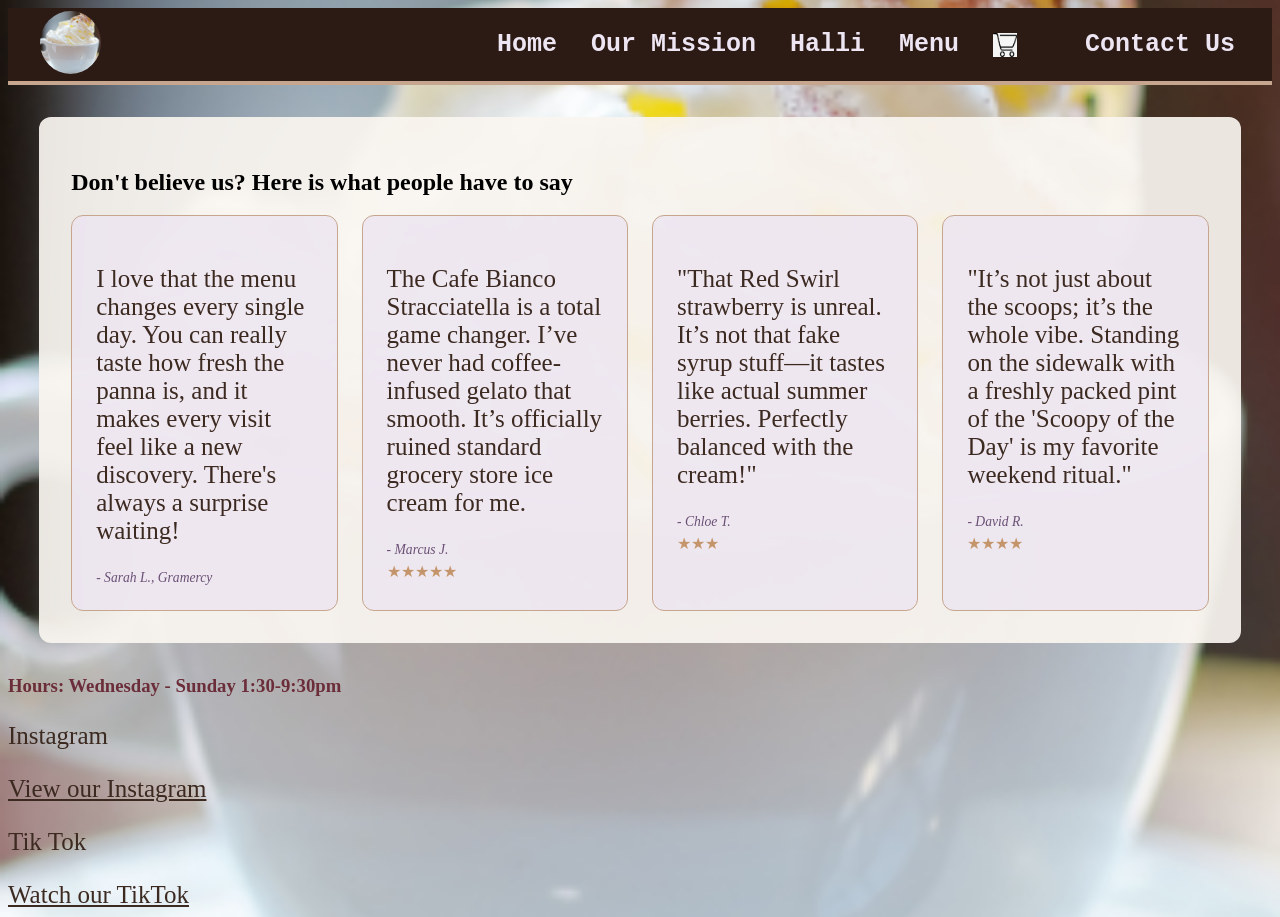
<file: index.html>
<!DOCTYPE html>
<html>
<head>

<title> Cafe Panna </title>
<meta charset="UTF-8"/>
<meta name="viewport" content="width=device-width, initial-scale=1.0"> 
<link rel="icon" type="image/png" href="images/CafePannaImage.png">

<link rel="stylesheet" href="CafePannaStyles.css"> 
</head>

<body>
<nav class="navbar">
    <div class="nav-logo">
        <img src="images/CafePannaImage.png" alt="Logo">
    </div>
    <ul class="navbar-links">
        <li><a href="index.html">Home</a></li>
        <li><a href="mission.html">Our Mission</a></li>
        <li><a href="specials.html">Halli</a></li>
        <li><a href="menu.html">Menu</a></li>
        <li><a href="menu.html"><img src="./images/shopping_cart.png" alt="cart" class="shopping_icon"></li>
        <li><a href="contact.html">Contact Us</a></li>
    </ul>

    <button class="hamburger" id="hamburger">
        <span class="bar"></span>
        <span class="bar"></span>
        <span class="bar"></span>
    </button>
</nav>

<div class="reviews">
    <h2> Don't believe us? Here is what people have to say</h2>
    
    <div class="reviews-container">
        <div class="review">
            <p> I love that the menu changes every single day. You can really taste how fresh the panna is, and it makes every visit feel like a new discovery. There's always a surprise waiting!</p>
            <span class="reviewer"> - Sarah L., Gramercy</span> 
        </div>    

        <div class="review">
            <p>The Cafe Bianco Stracciatella is a total game changer. I’ve never had coffee-infused gelato that smooth. It’s officially ruined standard grocery store ice cream for me.</p>
            <span class="reviewer"> - Marcus J. </span> 
            <span class="stars">★★★★★</span>
        </div> 
            
        <div class="review">
            <p>"That Red Swirl strawberry is unreal. It’s not that fake syrup stuff—it tastes like actual summer berries. Perfectly balanced with the cream!"</p>
            <span class="reviewer"> - Chloe T. </span> 
            <span class="stars">★★★</span>
        </div> 

        <div class="review">
            <p>"It’s not just about the scoops; it’s the whole vibe. Standing on the sidewalk with a freshly packed pint of the 'Scoopy of the Day' is my favorite weekend ritual."</p>
            <span class="reviewer"> - David R. </span> 
            <span class="stars">★★★★</span>
        </div> 
    </div>
</div>

<script src="CafePannaJavaScript.js"></script>

<footer>
    <h3> Hours: Wednesday - Sunday 1:30-9:30pm </h3>
    <p>Instagram</p>
    <a href="https://www.instagram.com/cafepanna/"> View our Instagram</a>
    <p>Tik Tok</p>
    <a href="https://www.tiktok.com/@caffepanna"> Watch our TikTok</a> 
</footer>
</body>
</html>
</file>
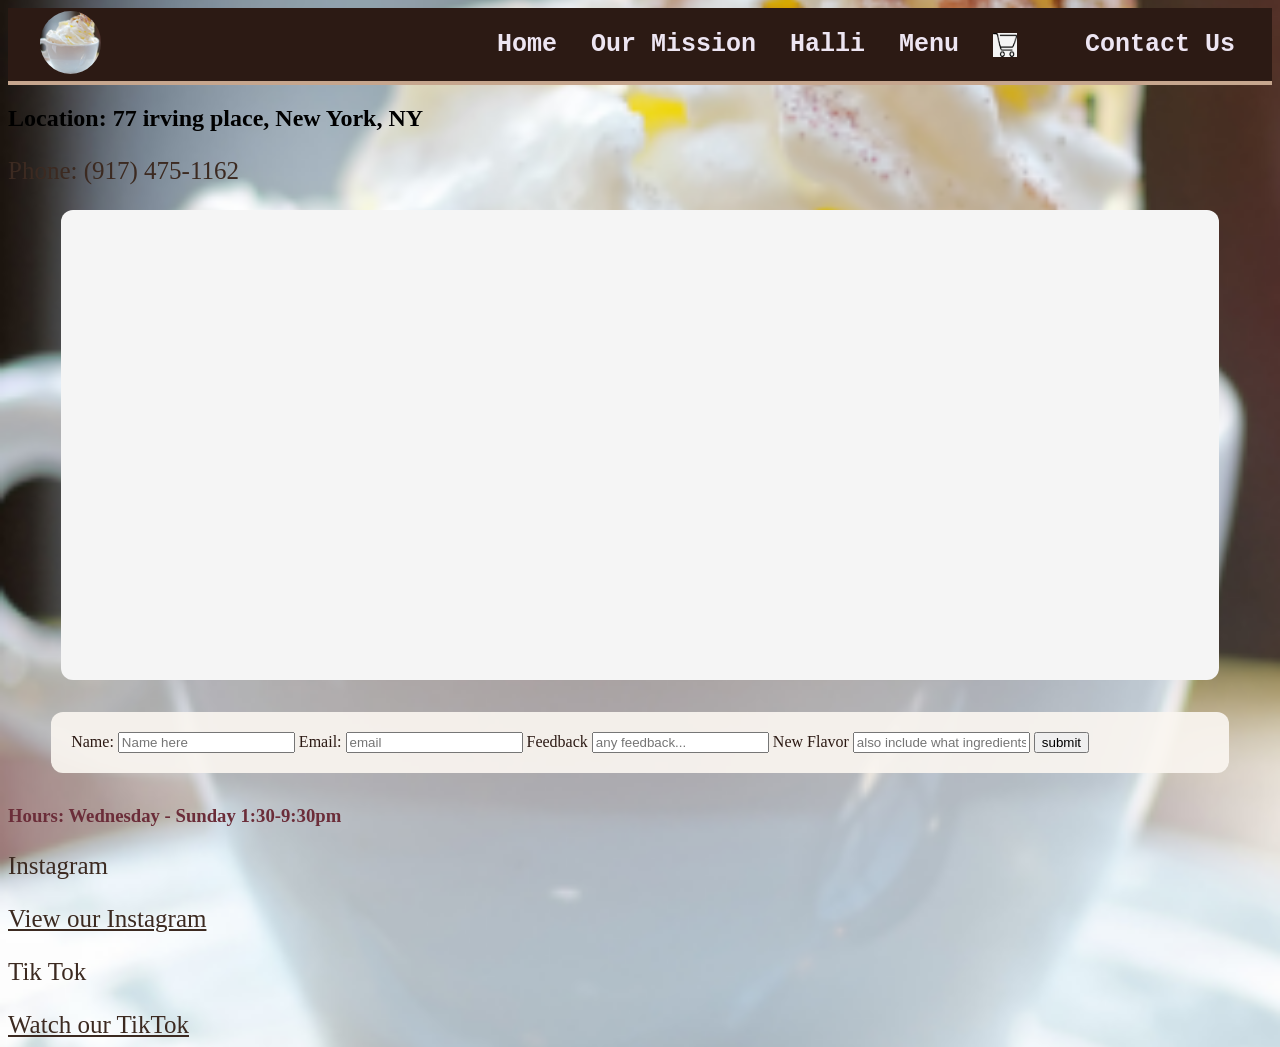
<file: contact.html>
<!DOCTYPE html>
<html>
<head>

<title> Cafe Panna </title>
<meta charset="UTF-8"/>
<meta name="viewport" content="width=device-width, initial-scale=1.0"> 
<link rel="icon" type="image/png" href="images/CafePannaImage.png">

<link rel="stylesheet" href="CafePannaStyles.css"> 
</head>

<body>
<nav class="navbar">
    <div class="nav-logo">
        <img src="images/CafePannaImage.png" alt="Logo">
    </div>
    <ul class="navbar-links">
        <li><a href="index.html">Home</a></li>
        <li><a href="mission.html">Our Mission</a></li>
        <li><a href="specials.html">Halli</a></li>
        <li><a href="menu.html">Menu</a></li>
        <li><a href="menu.html"><img src="./images/shopping_cart.png" alt="cart" class="shopping_icon"></li>
        <li><a href="contact.html">Contact Us</a></li>
    </ul>
    <button class="hamburger" id="hamburger">
        <span class="bar"></span>
        <span class="bar"></span>
        <span class="bar"></span>
    </button>
</nav>

<div class="CONTACTUS" id="contact">
    <h2>Location: 77 irving place, New York, NY</h2>
    <p> Phone: (917) 475-1162 </p>

    <iframe 
        src="https://www.google.com/maps/embed?pb=!1m18!1m12!1m3!1d3022.956627581165!2d-73.9897455241416!3d40.73549213583802!2m3!1f0!2f0!3f0!3m2!1i1024!2i768!4f13.1!3m3!1m2!1s0x89c259648946766d%3A0x66f6f709d0f419d2!2sCaff%C3%A8%20Panna!5e0!3m2!1sen!2sus!4v1709940000000!5m2!1sen!2sus" 
        width="100%" height="450" style="border:0;" 
        allowfullscreen="" 
        loading="lazy" 
        referrerpolicy="no-referrer-when-downgrade">
    </iframe>

    <!-- feedback form-->
    <div class="form">
        <form>
            <label for="name">Name: </label>
            <input type="text" id="name" placeholder="Name here">
            <label for="email"> Email: </label>
            <input type="text" id="email" placeholder="email" required>
            <label for="feedback"> Feedback </label> 
            <input type="text" id="message" placeholder="any feedback...">
            <label for="new-flavor"> New Flavor</label>
            <input type="text" id="new-flavor" placeholder="also include what ingredients you want to see us use for this">
            <input type="submit" value="submit">
        </form>
    </div>
</div>

<script src="CafePannaJavaScript.js"></script>

<footer>
    <h3> Hours: Wednesday - Sunday 1:30-9:30pm </h3>
    <p>Instagram</p>
    <a href="https://www.instagram.com/cafepanna/"> View our Instagram</a>
    <p>Tik Tok</p>
    <a href="https://www.tiktok.com/@caffepanna"> Watch our TikTok</a> 
</footer>
</file>
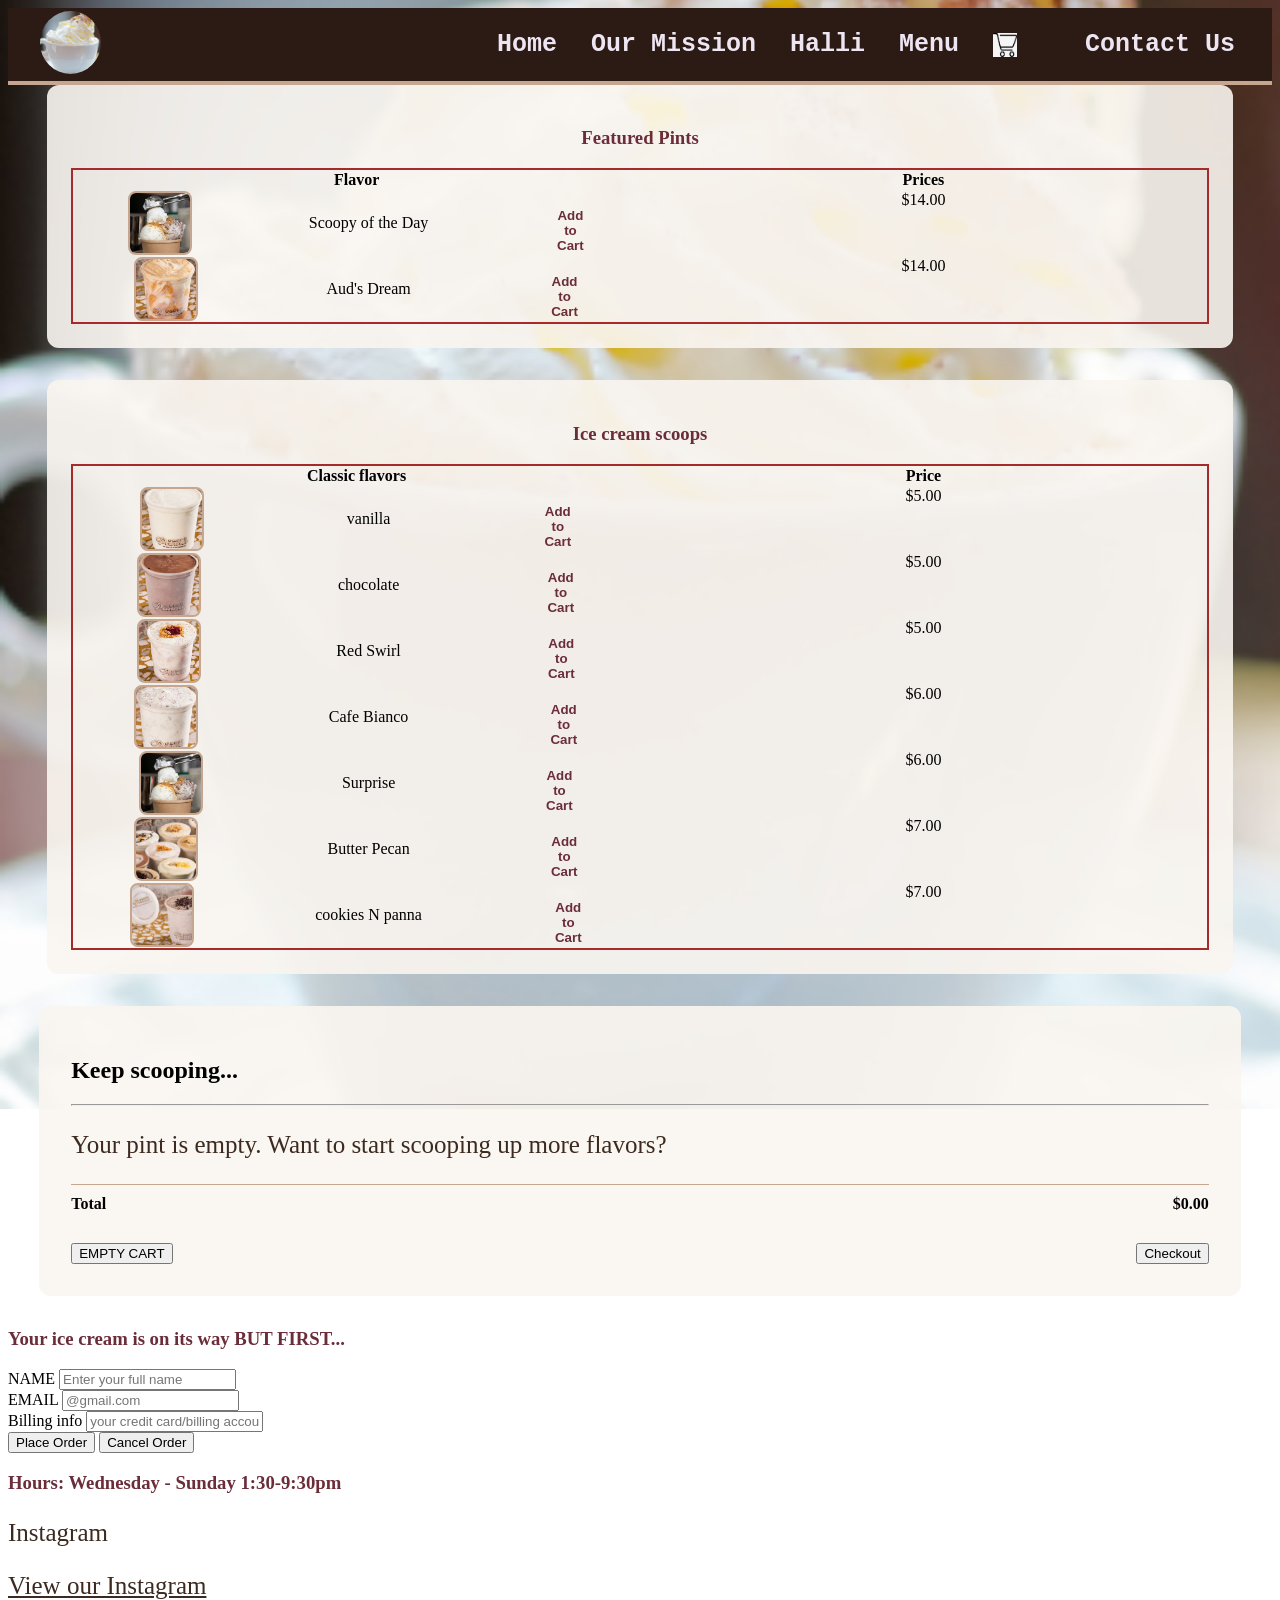
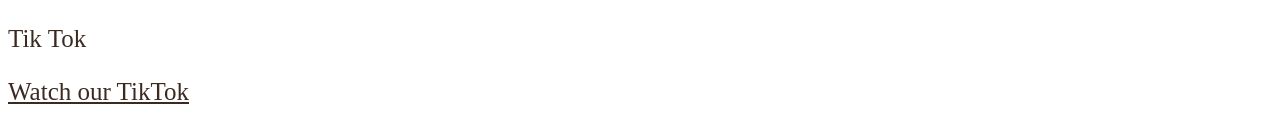
<file: menu.html>
<!DOCTYPE html>
<html>
<head>

<title> Cafe Panna </title>
<meta charset="UTF-8"/>
<meta name="viewport" content="width=device-width, initial-scale=1.0"> 
<link rel="icon" type="image/png" href="images/CafePannaImage.png">

<link rel="stylesheet" href="CafePannaStyles.css"> 
</head>

<body>
<nav class="navbar">
    <div class="nav-logo">
        <img src="images/CafePannaImage.png" alt="Logo">
    </div>
    <ul class="navbar-links">
        <li><a href="index.html">Home</a></li>
        <li><a href="mission.html">Our Mission</a></li>
        <li><a href="specials.html">Halli</a></li>
        <li><a href="menu.html">Menu</a></li>
        <li><a href="menu.html"><img src="./images/shopping_cart.png" alt="cart" class="shopping_icon"></li>
        <li><a href="contact.html">Contact Us</a></li>
    </ul>

    <button class="hamburger" id="hamburger">
        <span class="bar"></span>
        <span class="bar"></span>
        <span class="bar"></span>
    </button>
</nav>

<div class="menu-table" id="menu">
    <h3> Featured Pints</h3>
        <table>
            <tr> 
                <th>Flavor</th>
                <th>Prices</th>
            </tr>
            <tr>
                <td>
                    <div class="menu-items">
                        <img src="./images/CafePannaBackgroundImage.jpg" alt="Scoop of the day" class="menu-img">
                        <span>Scoopy of the Day</span>
                        <button type="button" class="add-to-cart" 
                            data-flavor="surprise-scoop" 
                            data-price="14.00"
                            data-image="./images/CafePannaBackgroundImage.jpg">
                            Add to Cart
                        </button>
                    </div>
                </td>   
                <td class="price-cell">$14.00 </td> 
            </tr>
            <tr>
                <td>
                    <div class="menu-items">
                        <img src="./images/auddream.png" alt="aud's dream" class="menu-img">    
                        <span>Aud's Dream</span>
                        <button type="button" class="add-to-cart" 
                            data-flavor="aud's dream" 
                            data-price="14.00"
                            data-image="/images/auddream.png"> 
                            Add to Cart
                        </button>
                    </div>
                </td>
                <td class="price-cell">$14.00</td>
            </tr>
        </table>
</div>
    
<div class="menu-table">
<h3> Ice cream scoops</h3>
    <table>
        <tr>
            <th>Classic flavors</th>
            <th>Price</th>
        </tr>
        <tr>
           <td>
                <div class="menu-items"> 
                    <img src="./images/vanilla.png" alt="vanilla" class="menu-img">
                    <span>vanilla</span>
                    <button type="button" class="add-to-cart" 
                        data-flavor="vanilla" 
                        data-price="5.00"
                        data-image="./images/vanilla.png">
                        Add to Cart
                    </button>
                </div>   
            </td>
            <td class="price-cell">$5.00</td> 
        </tr>
        <tr>
            <td>
                <div class="menu-items"> 
                    <img src="./images/chocolate.png" alt="chocolate" class="menu-img">
                    <span>chocolate</span>
                    <button type="button" class="add-to-cart" 
                        data-flavor="chocolate" 
                        data-price="5.00"
                        data-image="./images/chocolate.png">
                        Add to Cart
                    </button>
                </div>
            </td>
            <td class="price-cell">$5.00</td>
        </tr>
        <tr>
            <td>
                <div class="menu-items"> 
                    <img src="./images/RedFlag.png" alt="red swirl" class="menu-img">
                    <span>Red Swirl</span>
                    <button type="button" class="add-to-cart" 
                        data-flavor="red swirl" 
                        data-price="5.00"
                        data-image="./images/RedFlag.png">
                        Add to Cart
                    </button>
                </div>
            </td>
            <td class="price-cell">$5.00</td>
        </tr>
        <tr>
            <td>
                <div class="menu-items"> 
                    <img src="./images/cafeBiancoStracciatella.png" alt="cafe Bianco Stracciatella" class="menu-img">
                    <span>Cafe Bianco</span>
                    <button type="button" class="add-to-cart" 
                        data-flavor="cafe Biancco Stracciatella" 
                        data-price="6.00"
                        data-image="./images/vanilla.png">
                        Add to Cart
                    </button>
                </div>
            </td>
            <td class="price-cell">$6.00</td>
        </tr>
        <tr>
            <td>
            <div class="menu-items">
                <img src="./images/CafePannaBackgroundImage.jpg" alt="surprise box" class="menu-img">
                <span>Surprise </span>
                <button type="button" class="add-to-cart" 
                    data-flavor="surprise box" 
                    data-price="6.00"
                    data-image="./images/CafePannaBackgroundImage.jpg">
                    Add to Cart
                </button>
            </div>                
            </td>
            <td class="price-cell">$6.00</td>
        </tr>
        <tr>
            <td>
                <div class="menu-items">
                <img src="./images/maplebutterpecan.png" alt="maple butter pecan" class="menu-img">
                <span>Butter Pecan</span>
                <button type="button" class="add-to-cart" 
                    data-flavor="surprise box" 
                    data-price="7.00"
                    data-image="./images/maplebutterpecan.png">
                    Add to Cart
                </button>
            </div>  
            </td>
            <td class="price-cell">$7.00</td>
        </tr>
        <tr>
            <td>
                <div class="menu-items">
                <img src="./images/cookiesNpanna.png" alt="Cookies and cream" class="menu-img">
                <span>cookies N panna </span>
                <button type="button" class="add-to-cart" 
                    data-flavor="Cookies 'n Panna" 
                    data-price="7.00"
                    data-image="./images/cookiesNpanna.png">
                    Add to Cart
                </button>
            </div>  
            </td>
            <td class="price-cell">$7.00</td>
        </tr>
    </table>
</div>

<div id="shopping-cart-selection" class="cart-list">
    <h2> Keep scooping...</h2>
    <hr class="divider">
    
    <div id="cart-display">
        <p class="empty-msg"> Your pint is empty. Want to start scooping up more flavors?</p>
    </div>

    <div class="cart-footer">
        <div class="total-row">
            <span> Total</span>
            <span id="total"> $0.00 </span>
        </div>
        <button id="clear-cart-btn" onclick="clearCart()"> EMPTY CART </button>
        <button class="checkout-btn"> Checkout</button>
    </div>
</div>

<!-- Checkout form (this is used to mock an official checkout form you would find on a website)-->
<div id="checkout-form">
    <h3> Your ice cream is on its way BUT FIRST...</h3>
    <div class="form-group">
        <label for="checkout-name"> NAME </label>
        <input type="text" id="checkout-name" placeholder="Enter your full name" required>
    </div>
    <div class="form-group">
        <label for="checkout-email">EMAIL</label>
        <input type="text" id="checkout-email" placeholder="@gmail.com" required>
    </div>
    <div class="form-group">
        <label for="checkout-payment"> Billing info </label>
        <input type="password" id="checkout-payment" placeholder="your credit card/billing account goes here" required>
    </div>

    <button onclick="submitOrder()"> Place Order</button>
    <button onclick="cancelOrder()"> Cancel Order</button>

    <div id="confirm" style="display:none;"
        <h3>Your ice cream is on its way!</h3>
        <p id="Confirm-message"></p>
    </div>
</div>

<script src="CafePannaJavaScript.js"></script>

<footer>
    <h3> Hours: Wednesday - Sunday 1:30-9:30pm </h3>
    <p>Instagram</p>
    <a href="https://www.instagram.com/cafepanna/"> View our Instagram</a>
    <p>Tik Tok</p>
    <a href="https://www.tiktok.com/@caffepanna"> Watch our TikTok</a> 
</footer>
</body>
</file>
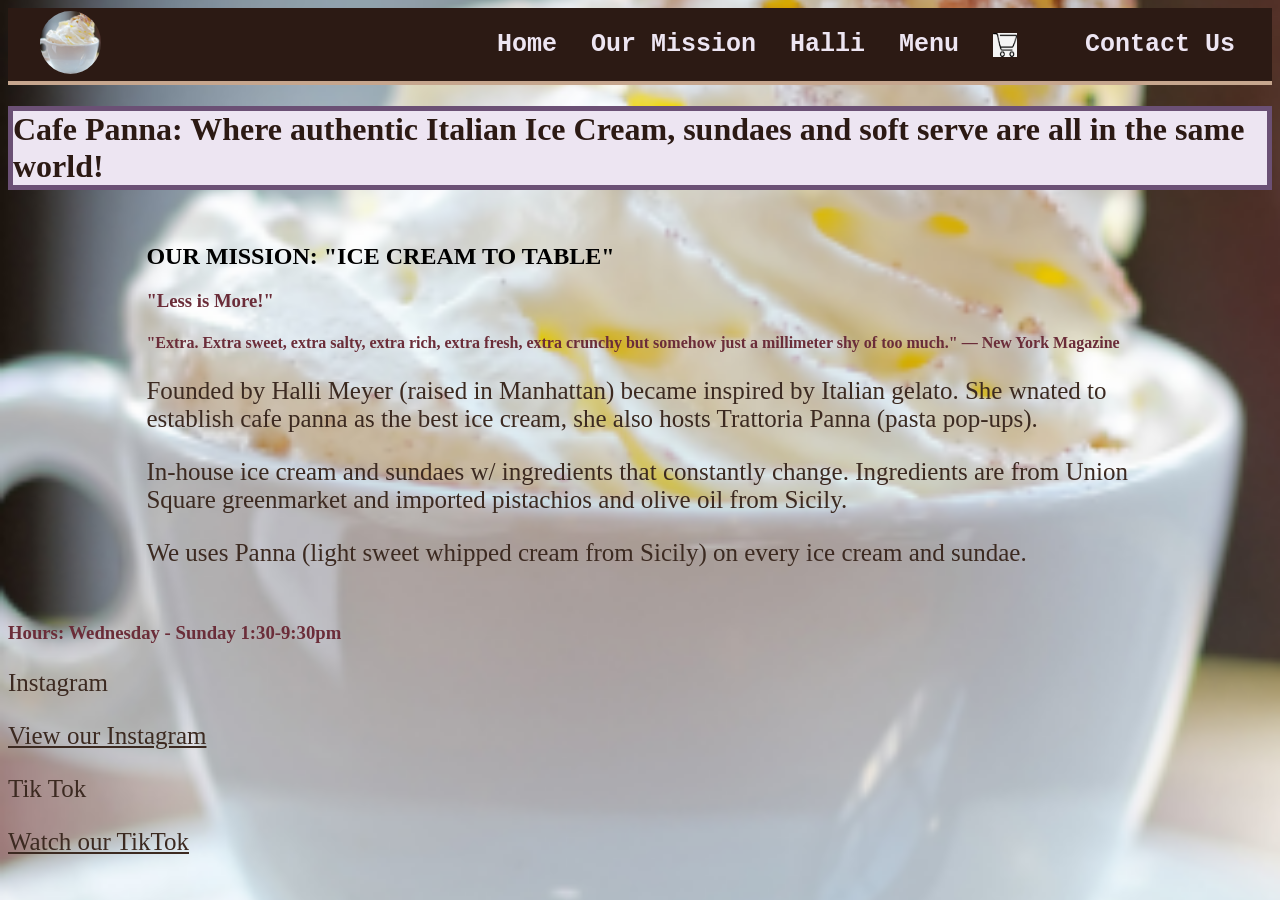
<file: mission.html>
<!DOCTYPE html>
<html>
<head>

<title> Cafe Panna </title>
<meta charset="UTF-8"/>
<meta name="viewport" content="width=device-width, initial-scale=1.0"> 
<link rel="icon" type="image/png" href="images/CafePannaImage.png">

<link rel="stylesheet" href="CafePannaStyles.css"> 
</head>

<body>
<nav class="navbar">
    <div class="nav-logo">
        <img src="images/CafePannaImage.png" alt="Logo">
    </div>
    <ul class="navbar-links">
        <li><a href="index.html">Home</a></li>
        <li><a href="mission.html">Our Mission</a></li>
        <li><a href="specials.html">Halli</a></li>
        <li><a href="menu.html">Menu</a></li>
        <li><a href="menu.html"><img src="./images/shopping_cart.png" alt="cart" class="shopping_icon"></li>
        <li><a href="contact.html">Contact Us</a></li>
    </ul>
    <button class="hamburger" id="hamburger">
        <span class="bar"></span>
        <span class="bar"></span>
        <span class="bar"></span>
</button>
</nav>

<h1>Cafe Panna: Where authentic Italian Ice Cream, sundaes and soft serve are all in the same world!</h1>
<div class="MISSION" id="our_mission">
    <h2> OUR MISSION: "ICE CREAM TO TABLE" </h2>
    <h3>"Less is More!" </h3>
    <h4>"Extra. Extra sweet, extra salty, extra rich, extra fresh, extra crunchy but somehow just a millimeter shy of too much." — New York Magazine</h4>
    <p>Founded by Halli Meyer (raised in Manhattan) became inspired by Italian gelato. She wnated to establish cafe panna as the best ice cream, she also hosts Trattoria Panna (pasta pop-ups).</p>
    <p>In-house ice cream and sundaes w/ ingredients that constantly change. Ingredients are from Union Square greenmarket and imported pistachios and olive oil from Sicily. </p>
    <p>We uses Panna (light sweet whipped cream from Sicily) on every ice cream and sundae.</p>
</div>


<script src="CafePannaJavaScript.js"></script>

<footer>
    <h3> Hours: Wednesday - Sunday 1:30-9:30pm </h3>
    <p>Instagram</p>
    <a href="https://www.instagram.com/cafepanna/"> View our Instagram</a>
    <p>Tik Tok</p>
    <a href="https://www.tiktok.com/@caffepanna"> Watch our TikTok</a> 
</footer>
</file>
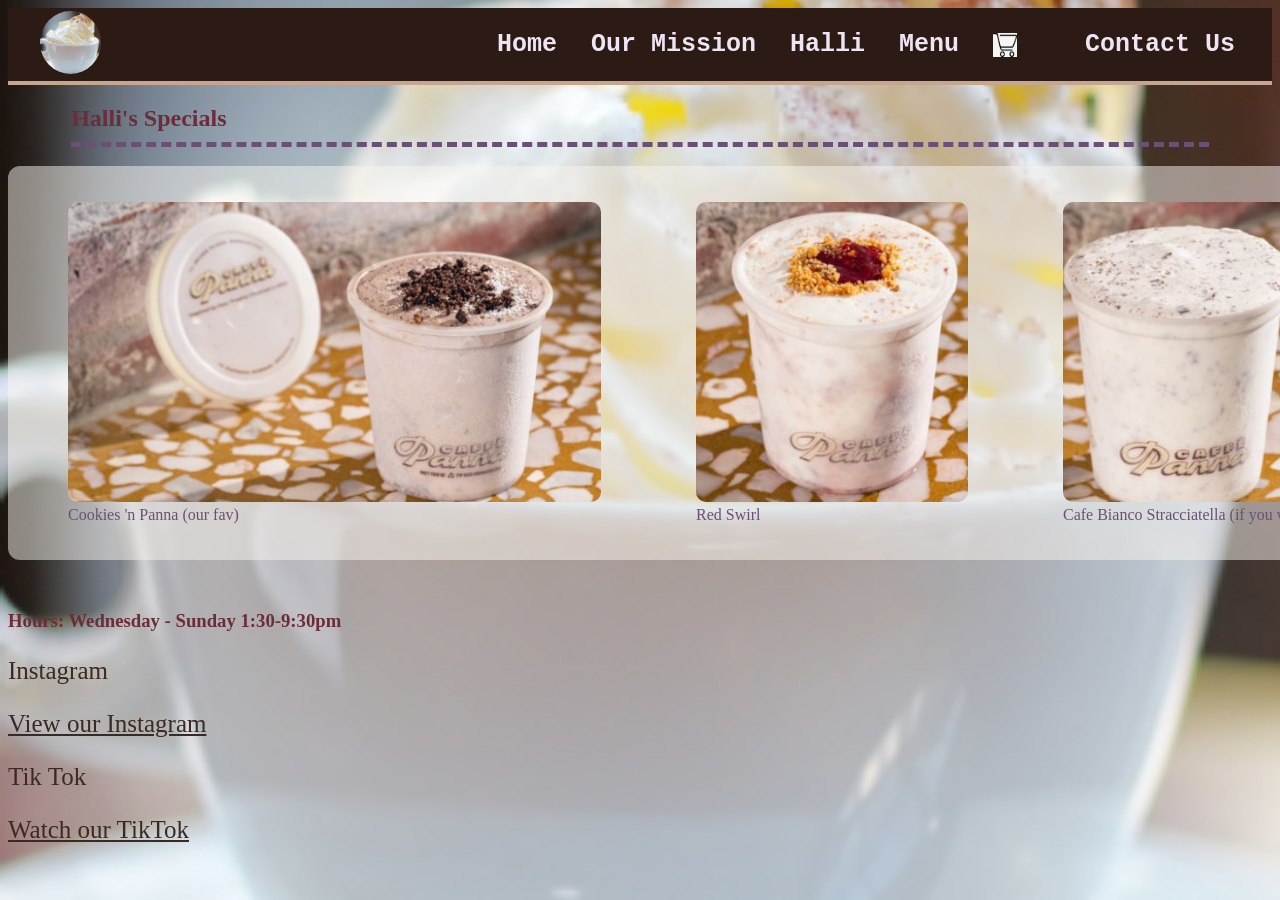
<file: specials.html>
<!DOCTYPE html>
<html>
<head>

<title> Cafe Panna </title>
<meta charset="UTF-8"/>
<meta name="viewport" content="width=device-width, initial-scale=1.0"> 
<link rel="icon" type="image/png" href="images/CafePannaImage.png">

<link rel="stylesheet" href="CafePannaStyles.css"> 
</head>

<body>
<nav class="navbar">
    <div class="nav-logo">
        <img src="images/CafePannaImage.png" alt="Logo">
    </div>
    <ul class="navbar-links">
        <li><a href="index.html">Home</a></li>
        <li><a href="mission.html">Our Mission</a></li>
        <li><a href="specials.html">Halli</a></li>
        <li><a href="menu.html">Menu</a></li>
        <li><a href="menu.html"><img src="./images/shopping_cart.png" alt="cart" class="shopping_icon"></li>
        <li><a href="contact.html">Contact Us</a></li>
    </ul>
    <button class="hamburger" id="hamburger">
        <span class="bar"></span>
        <span class="bar"></span>
        <span class="bar"></span>
</button>
</nav>

<div class="HALLI" id="hallis-specials">
    <h2>Halli's Specials</h2>

    <div class="featured-container">
        <figure>
            <img src="./images/cookiesNpanna.png" alt="Cookies'n panna">
            <figcaption> Cookies 'n Panna (our fav) </figcaption>
        </figure>
        
        <figure>
            <img src="./images/RedFlag.png" alt="Red Swirl">
            <figcaption> Red Swirl </figcaption>
        </figure>
        
        <figure>
            <img src="./images/cafeBiancoStracciatella.png" alt="Cafe bianco stracciatella (coffee ice cream)">
            <figcaption> Cafe Bianco Stracciatella (if you want coffee theme) </figcaption>
        </figure>
        
        <figure>
            <img src="./images/auddream.png" alt="vanilla ice cream w/ peanuts">
           <figcaption> Aud Dream</figcaption>
        </figure>
        
        <figure>
            <img src="./images/maplebutterpecan.png" alt="mapbe butter pecan">
            <figcaption> Maple butter pecan (for fall) </figcaption>
        </figure>
        
        <figure>
            <img src="./images/vanilla.png" alt="vanilla">
            <figcaption> Vanilla (classic) </figcaption>
        </figure>
    </div>
</div>

<script src="CafePannaJavaScript.js"></script>

<footer>
    <h3> Hours: Wednesday - Sunday 1:30-9:30pm </h3>
    <p>Instagram</p>
    <a href="https://www.instagram.com/cafepanna/"> View our Instagram</a>
    <p>Tik Tok</p>
    <a href="https://www.tiktok.com/@caffepanna"> Watch our TikTok</a> 
</footer>
</body>
</file>
<file: CafePannaStyles.css>
body{
    background-image: url("images/CafePannaImage.png");
    overflow-x: hidden;
    background-size: cover;
    background-position: center;
    background-repeat: no-repeat;
    background-attachment: fixed;
    background-size: cover;
    
}

h3, h4 {
    color: #6B2D39;
}

p, li, a {
    font-size: 25px;
    z-index: 2;
    color: #3C2A21;
}

.navbar {
    background-color: #2C1A14;
    padding: 0 2rem;
    display: flex;
    flex-direction: row;        /* logo and links side by side */
    align-items: center;
    justify-content: space-between;
    overflow: visible; 
    width: 100%;
    height: auto;
    min-height: 60px;
    border-bottom: 4px solid #C6A68E;
    box-sizing: border-box;
}

.nav-logo img {
    height: 8%;
    margin-top: 1%;
    margin-bottom: 1%;
    width: 20%;
    border-radius: 50%;
}

.navbar-links {
    display: flex;
    flex-direction: row;        /* links horizontal */
    list-style: none;
    gap: 1.5rem;
    margin: 0;
    padding: 0;
}

.navbar-links li a {
    color: #EDE5F2;
    font-family: 'Courier New';
    font-weight: bold;
    text-decoration: none;
    padding: 5px;
}

.navbar-links li a:hover {
    color: #C4956A;
}

.shopping_icon {
    height: 24px;
    width: 24px;
    vertical-align: middle;
    background-color: whitesmoke;
}

/*main page*/
.reviews {
    background-color: rgba(250, 246, 240, 0.92);
    border-radius: 12px;
    padding: 2rem;
    margin: 2rem auto;
    width: 90%; 
}

.reviews-container {
    display: flex;
    flex-direction: row;
    gap: 1.5rem;
    flex-wrap: wrap; 
    justify-content: center;
}

.review {
    background-color: rgba(237, 229, 242, 0.8);  /* lavender mist */
    border: 1px solid #C6A68E;
    border-radius: 12px;
    padding: 1.5rem;
    flex: 1;
    min-width: 200px;   /* prevents cards getting too narrow */
    max-width: 300px;
}

.reviewer {
    display: block; 
    margin-top: 0.75rem;
    font-size: 0.85rem;
    color: #6B5075;
    font-style: italic;
}

.stars {
    display: block;
    color: #C4956A;     /* caramel for stars */
    margin-top: 0.25rem;
    font-size: 1rem;
}


/*Halli page */
#hallis-specials h2{
    color: #6B2D39;
    margin-left: 5%;
    margin-right: 5%;
    width: 90%;
    border-bottom: 5px dashed #6B5075;
    padding-bottom: 10px;
}

figcaption {
    color: #6B5075; 
}

.featured-container {
    width: 100%;
    margin-bottom: 50px;
    overflow-x: auto;
    display: flex;
    white-space: nowrap;
    gap: 15px;
    padding: 20px;
    border-radius: 12px;
    background-color: rgba(250, 246, 240, 0.5);
}

.featured-container img {
    height: 300px;
    width: auto;
    flex-shrink: 0;
    border-radius: 10px;
}

.MISSION {
    margin-left: 10%;
    margin-right: 10%;
    width: 80%;
    background-color: gba(250, 246, 240, 0.92);
    padding: 12px;
}

/* Menu page */
#MENU {
    width: 90%;
    overflow-x: hidden;
    box-sizing: border-box;
    clear: both;
    display: block;
    border-radius: 12px;
    background-color: rgba(250, 246, 240, 0.9);
    border-radius: 12px;
    padding: 2rem;
    margin: 2rem auto;
}

.menu-table {
    text-align: center;
    width: 90%;
    margin: 0 auto;
    margin-bottom: 2rem;
    border-radius: 12px;
    padding: 1.5rem; 
    background-color: rgba(250, 246, 240, 0.9);
    border-collapse: collapse;
    table-layout: fixed;
}

.menu-table table {
    width: 100%;
    margin: 0 auto;
    border-collapse: collapse;
    table-layout: fixed;
    border: 2px solid brown;
 
}

.MENU th{
    border: 1px solid #C6A68E;
    padding: 15px;
    color: #2C1A14;
}

.MENU td {
    border: 1px solid #C6A68E;
    padding: 15px;
    color: #2C1A14; 
    overflow: hidden;
    max-width: 0;
}

.menu-items{
    display: flex;
    align-items: center;
    justify-content: space-around;
    gap: 10px;
}

.price-cell {
    display: flex;
    align-items: center;
    justify-content: space-around;
    gap: 10px;
}

.menu-img {
    width: 60px;
    height: 60px;
    border-radius: 8px;
    object-fit: cover;
    border: 2px solid #C6A68E;
    max-width: 100%; 
    display: block; 
}

.qty-contols {
    display: flex;
    align-items: center;
    gap: 20px;
}

.add-to-cart, .minus {
    width: 30px; 
    height: 30px;
    border-radius: 50%;
    border: 2px solid #6B2D39;
    background-color: #F5EBDC;
    color: #6B2D39;
    font-weight: bold;
    cursor: pointer;
    transition: 0.2s;
}

.add-to-cart:hover{
    background-color: #6B2D39;
    color: white; 
}

.minus:hover {
   background-color: #C4956A; /* Strawberry/Caramel color */
    color: white; 
}

.qty-display {
   background-color: #6B2D39;
   color: white;
    font-family: 'Courier New', Courier, monospace;
    font-weight: bold;
    min-width: 20px;
    text-align: center; 
}

.cart-item-img {
    width: 45px;
    height: 45px;
    border-radius: 8px;
    object-fit: cover;
    border: 1px solid#C6A68E; 
}

.item-main{
    display: flex;
    align-items: center;
    gap: 10px;
}

#shopping-cart-selection {
    background-color: rgba(250, 246, 240, 0.92);
    border-radius: 12px;
    padding: 2rem;
    margin: 2rem auto;
    width: 90%;
}

.fancy-item {
    background-color: rgba(255, 255, 255, 0.7);
    border: 1px solid #C6A68E;
    border-radius: 8px;
    padding: 10px;
    margin-bottom: 10px;
    list-style: none;
    display: flex;
    align-items: center;
    justify-content: space-between;
    gap: 10px;
}

.cart-footer {
    display: flex;
    justify-content: space-between;
    align-items: center;
    margin-top: 1rem;
    gap: 10px;
    flex-wrap: wrap; 
}

.total-row {
    display: flex;
    justify-content: space-between;
    font-weight: bold;
    padding: 10px 0;
    border-top: 1px solid #C6A68E;
    margin-bottom: 10px;
    width: 100%;
}


.contact h2, .contact p {
    margin-left: 5%;
    margin-right: 5%;
    width: 90%;
    color: brown;
}

h1{
    background-color: #EDE5F2;
    color: #2C1A14;
    border: 5px solid #6B5075;
}

iframe {
    display: block;
    width: 90%;           /* stops it hitting the edges */
    margin: 0 auto; 
    background-color: whitesmoke;
    border-radius: 12px;
    padding: 10px;
    border: 3px solid #C6A68E;    
}

.form {
    display: flex;
    flex-direction: column;
    background-color: rgba(250, 246, 240, 0.92);
    color: #2C1A14;
    padding: 20px;
    border-radius: 12px;
    width: 90%;
    margin: 2rem auto; 
}

.add-to-cart {
    background: none;
    border: none;
    padding: 0;
    cursor: pointer;
    margin-left: 10px;
    transition: transform 0.2s ease;
}

.add-to-cart:hover .menu-img {
    border-color: #6B2D39;
}

.flavor-cell {
    display: flex;
    align-items: center;
    justify-content: space-between;
    padding: 5px 0;
}

.footer {
    height: 5%; 
}

@media (max-width: 480px) {
    .reviews {
        padding: 1rem; 
        width: 95%;
    }

    .review {
        max-width: none;    
    }
    
    #shopping-cart-selection {
        width: 100%;
        border-radius: 0;
        padding: 1rem;
        margin: 1rem 0;
    }

    .fancy-item {
        display: flex;
        flex-direction: column;  /* stack vertically instead of side by side */
        align-items: flex-start;
        gap: 8px;
        padding: 10px;
    }

    .qty-controls {
        width: 100%;
        justify-content: flex-start;
    }

    .cart-footer {
        flex-direction: column;
        gap: 10px;
    }

    .total-row {
        font-size: 18px;
    }

    #clear-cart-btn, .checkout-btn {
        width: 100%;
        padding: 12px;
        font-size: 16px;
    }


    h1{
        font-size: 40px;
    }

    h2 {
        font-size: 35px;
    }

    p, li, a {
        font-size: 18px;
    }

    body {
        background-attachment: scroll;
    }
}

/* tablets */
@media (min-width: 481px) and (max-width: 768px) { 
    #shopping-cart-selection {
        width: 95%;
        padding: 1.5rem;
    }

    .fancy-item {
        flex-wrap: wrap;  /* wraps if too tight but stays horizontal if it fits */
        gap: 10px;
    }

    #clear-cart-btn, .checkout-btn {
        padding: 10px 20px;
        font-size: 18px;
    }

    h1{
        font-size: 40px;
    }

    h2 {
        font-size: 35px;
    }

    p, li, a {
        font-size: 25px;
    }
}

@media (max-width: 1024px) {
    .navbar {
        position: relative;
    }
    
    .navbar-links{
        display:none;
    }

    .navbar-links.open {
        display: flex;
        flex-direction: column;
        position: absolute;
        top: 100%;
        left: 0;
        width: 100%;
        background-color: #2C1A14;
        padding: 1rem 0;
        z-index: 999;
    }

    .navbar-links li a {
        text-align: center;
        padding: 12px 0;
        display: block;
        width: 100%;
        color: #EDE5F2;
    }

    .hamburger{
        display: flex;
    }

    .bar {
        width: 22px;
        height: 2px;
        background:#EDE5F2;
        border-radius: 2px;
        display: block;  
    }
}

@media (min-width: 1025px) /* desktop for nav bar */
{
    .navbar-links {
        display: flex;
        flex-direction: row;
    }

    .hamburger {
        display: none;
    }
}
</file>
